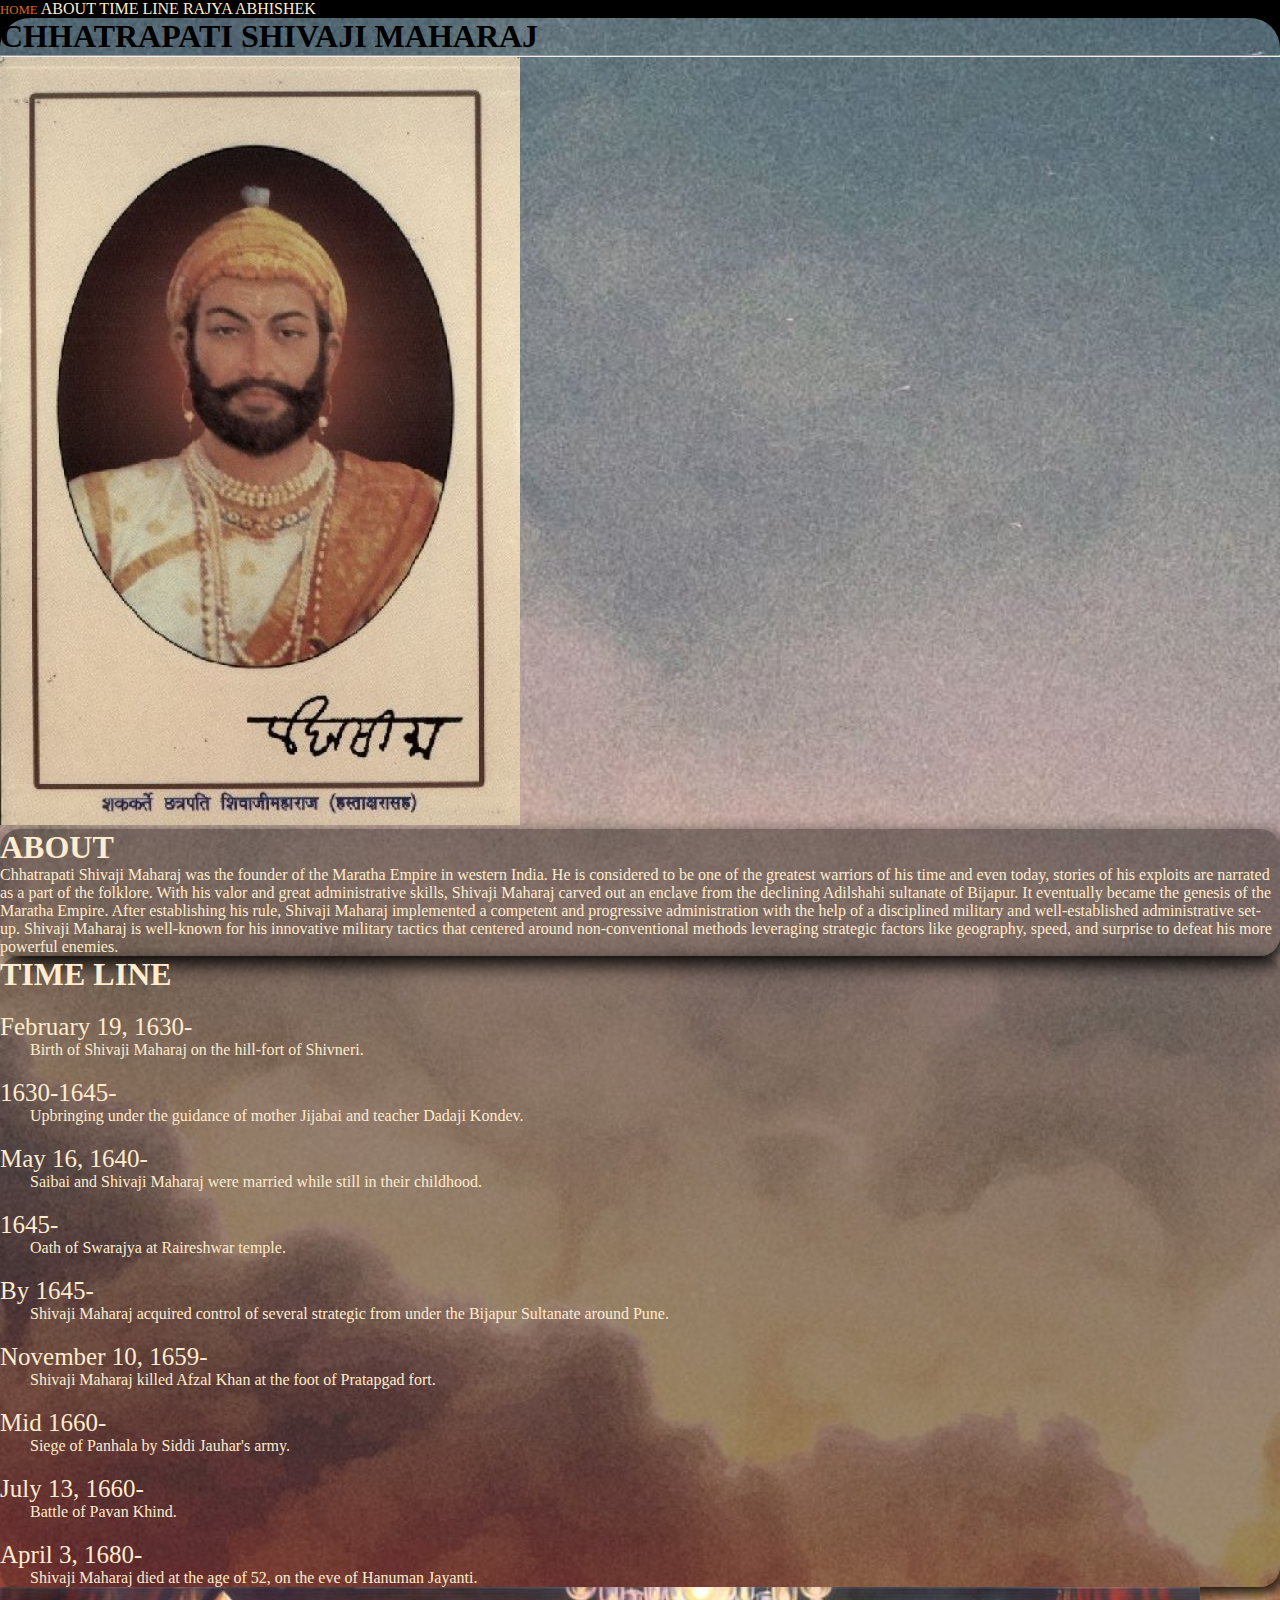
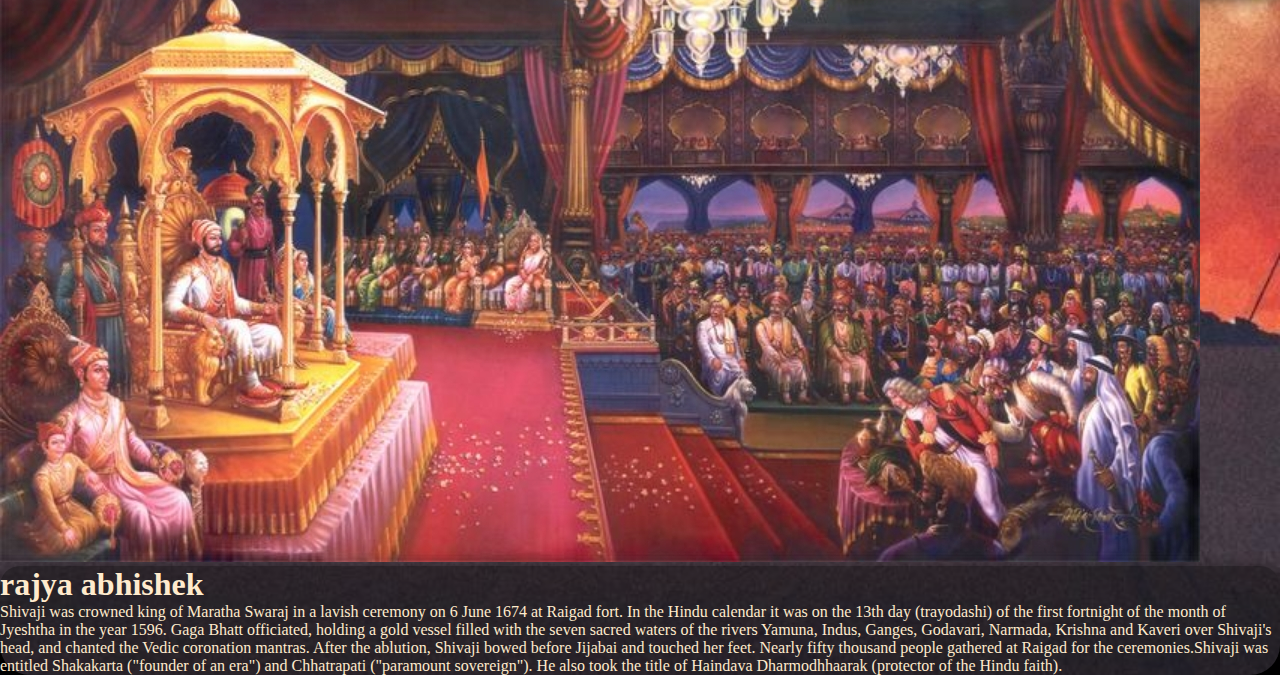
<file: indexbt.html>
<!DOCTYPE html>
<html lang="en">
<head>
    <meta charset="UTF-8">
    <meta http-equiv="X-UA-Compatible" content="IE=edge">
    <meta name="viewport" content="width=device-width, initial-scale=1.0">
    <link href="https://cdn.jsdelivr.net/npm/bootstrap@5.0.0-beta1/dist/css/bootstrap.min.css" rel="stylesheet" integrity="sha384-giJF6kkoqNQ00vy+HMDP7azOuL0xtbfIcaT9wjKHr8RbDVddVHyTfAAsrekwKmP1" crossorigin="anonymous">
    <link rel="stylesheet" href="stylebt.css">
    <title>Document</title>
</head>
<body>
    <nav class="navbar fixed-top navbar-dark bg-dark justify-content-center">
        <a class="nav-link" href="#home">HOME</a>
        <a class="nav-link" href="#about">ABOUT</a>
        <a class="nav-link" href="#timel">TIME LINE</a>
        <a class="nav-link" href="#rajab">RAJYA ABHISHEK</a>
      </nav>
    <div class="container bg mt-5">
            <h1 class="text-center pt-5 text-decoration-underline" id="home">CHHATRAPATI SHIVAJI MAHARAJ</h1>
            <hr class="my-5 mx-5">
            <div class="row">
                <div class="col-lg-3 col-5 mx-auto">
                    <img src="image1.jpg" alt="main img" class="img-fluid">
                </div>
            </div>
            <div class="row">
                <div class="col-lg-10 mx-auto content my-5">
                    <h1 class="display-4 text-center text-capitalize" id="about">ABOUT</h1>
                    <p class="py-4">
                        Chhatrapati Shivaji Maharaj was the founder of the Maratha Empire in western India. He is considered to be one of the greatest warriors of his time and even today, stories of his exploits are narrated as a part of the folklore. With his valor and great administrative skills, Shivaji Maharaj carved out an enclave from the declining Adilshahi sultanate of Bijapur. It eventually became the genesis of the Maratha Empire. After establishing his rule, Shivaji Maharaj implemented a competent and progressive administration with the help of a disciplined military and well-established administrative set-up. Shivaji Maharaj is well-known for his innovative military tactics that centered around non-conventional methods leveraging strategic factors like geography, speed, and surprise to defeat his more powerful enemies.
                    </p>

                </div>
            </div>
            <div class="row ">
                <div class="col-lg-10 mx-auto content my-5 py-5">
                    <h1 class="display-4 text-center text-capitalize" id="timel">TIME LINE</h1>
                    <dl class="text-capitalize headings">February 19, 1630-</dl>
                        <dt class="indent">
                            Birth of Shivaji Maharaj on the hill-fort of Shivneri.
                        </dt>
                    <dl class="text-capitalize headings">1630-1645-</dl>
                        <dt class="indent">
                            Upbringing under the guidance of mother Jijabai and teacher Dadaji Kondev.
                        </dt>
                    <dl class="text-capitalize headings">May 16, 1640-</dl>
                        <dt class="indent">
                            Saibai and Shivaji Maharaj were married while still in their childhood.
                        </dt> 
                    <dl class="text-capitalize headings">1645-</dl>
                        <dt class="indent">
                            Oath of Swarajya at Raireshwar temple.
                        </dt>    
                    <dl class="text-capitalize headings">By 1645-</dl>
                        <dt class="indent">
                            Shivaji Maharaj acquired control of several strategic from under the Bijapur Sultanate around Pune.
                        </dt>  
                    <dl class="text-capitalize headings">November 10, 1659-</dl>
                        <dt class="indent">
                            Shivaji Maharaj killed Afzal Khan at the foot of Pratapgad fort.
                        </dt>  
                    <dl class="text-capitalize headings">Mid 1660-</dl>
                        <dt class="indent">
                            Siege of Panhala by Siddi Jauhar's army.
                        </dt>  
                    <dl class="text-capitalize headings">July 13, 1660-</dl>
                        <dt class="indent">
                            Battle of Pavan Khind.
                        </dt> 
                    <dl class="text-capitalize headings">April 3, 1680-</dl>
                        <dt class="indent">
                            Shivaji Maharaj died at the age of 52, on the eve of Hanuman Jayanti.
                        </dt>     
                </div>
            </div>
            <div class="row ">
                <div class="col-lg-10 mx-auto my-5">
                    <img src="rajyaabhishek1.jpg" alt="rajya abhishek" class="img-fluid">
                </div>
            </div> 
            <div class="row ">
                <div class="col-lg-10 mx-auto content my-5">
                    <h1 class="display-4 text-center text-capitalize" id="rajab">rajya abhishek</h1>
                    <p class="py-4">
                        Shivaji was crowned king of Maratha Swaraj in a lavish ceremony on 6 June 1674 at Raigad fort. In the Hindu calendar it was on the 13th day (trayodashi) of the first fortnight of the month of Jyeshtha in the year 1596. Gaga Bhatt officiated, holding a gold vessel filled with the seven sacred waters of the rivers Yamuna, Indus, Ganges, Godavari, Narmada, Krishna and Kaveri over Shivaji's head, and chanted the Vedic coronation mantras. After the ablution, Shivaji bowed before Jijabai and touched her feet. Nearly fifty thousand people gathered at Raigad for the ceremonies.Shivaji was entitled Shakakarta ("founder of an era") and Chhatrapati ("paramount sovereign"). He also took the title of Haindava Dharmodhhaarak (protector of the Hindu faith).
                    </p>
                </div>
            </div>       
            

    </div>
    









    <script src="https://cdn.jsdelivr.net/npm/bootstrap@5.0.0-beta1/dist/js/bootstrap.bundle.min.js" integrity="sha384-ygbV9kiqUc6oa4msXn9868pTtWMgiQaeYH7/t7LECLbyPA2x65Kgf80OJFdroafW" crossorigin="anonymous">
    </script>    
</body>
</html>
</file>
<file: stylebt.css>
body{
    background-color: black;
}
*{
    margin: 0;
    padding: 0;
    /* border: 1px solid black; */
}
.bg{
    background-image: url('BG2.jpg');
    height: 100%;
    background-repeat: no-repeat;
    background-size:cover;
    border-radius: 30px;
}
hr{
    color: black;
}
.content{
    color: blanchedalmond;
    background-color: rgba(0, 0, 0, 0.384);
    border-radius: 20px;
    box-shadow: 5px 8px 20px black;
}
.headings{
    font-size: 25px;
    margin-top: 20px;
}
.indent{
    text-indent: 30px;
}
a{
    text-decoration:none;
    color: blanchedalmond;
}
a:hover{
    color: chocolate;
    font-size: 80%;
}
img:hover{
    box-shadow: 10px 10px 20px black;
    transition: 0.5s all ease;
}



@media screen and (max-width: 450px){
    .bg{
        background-attachment: fixed;
    }
}
</file>
